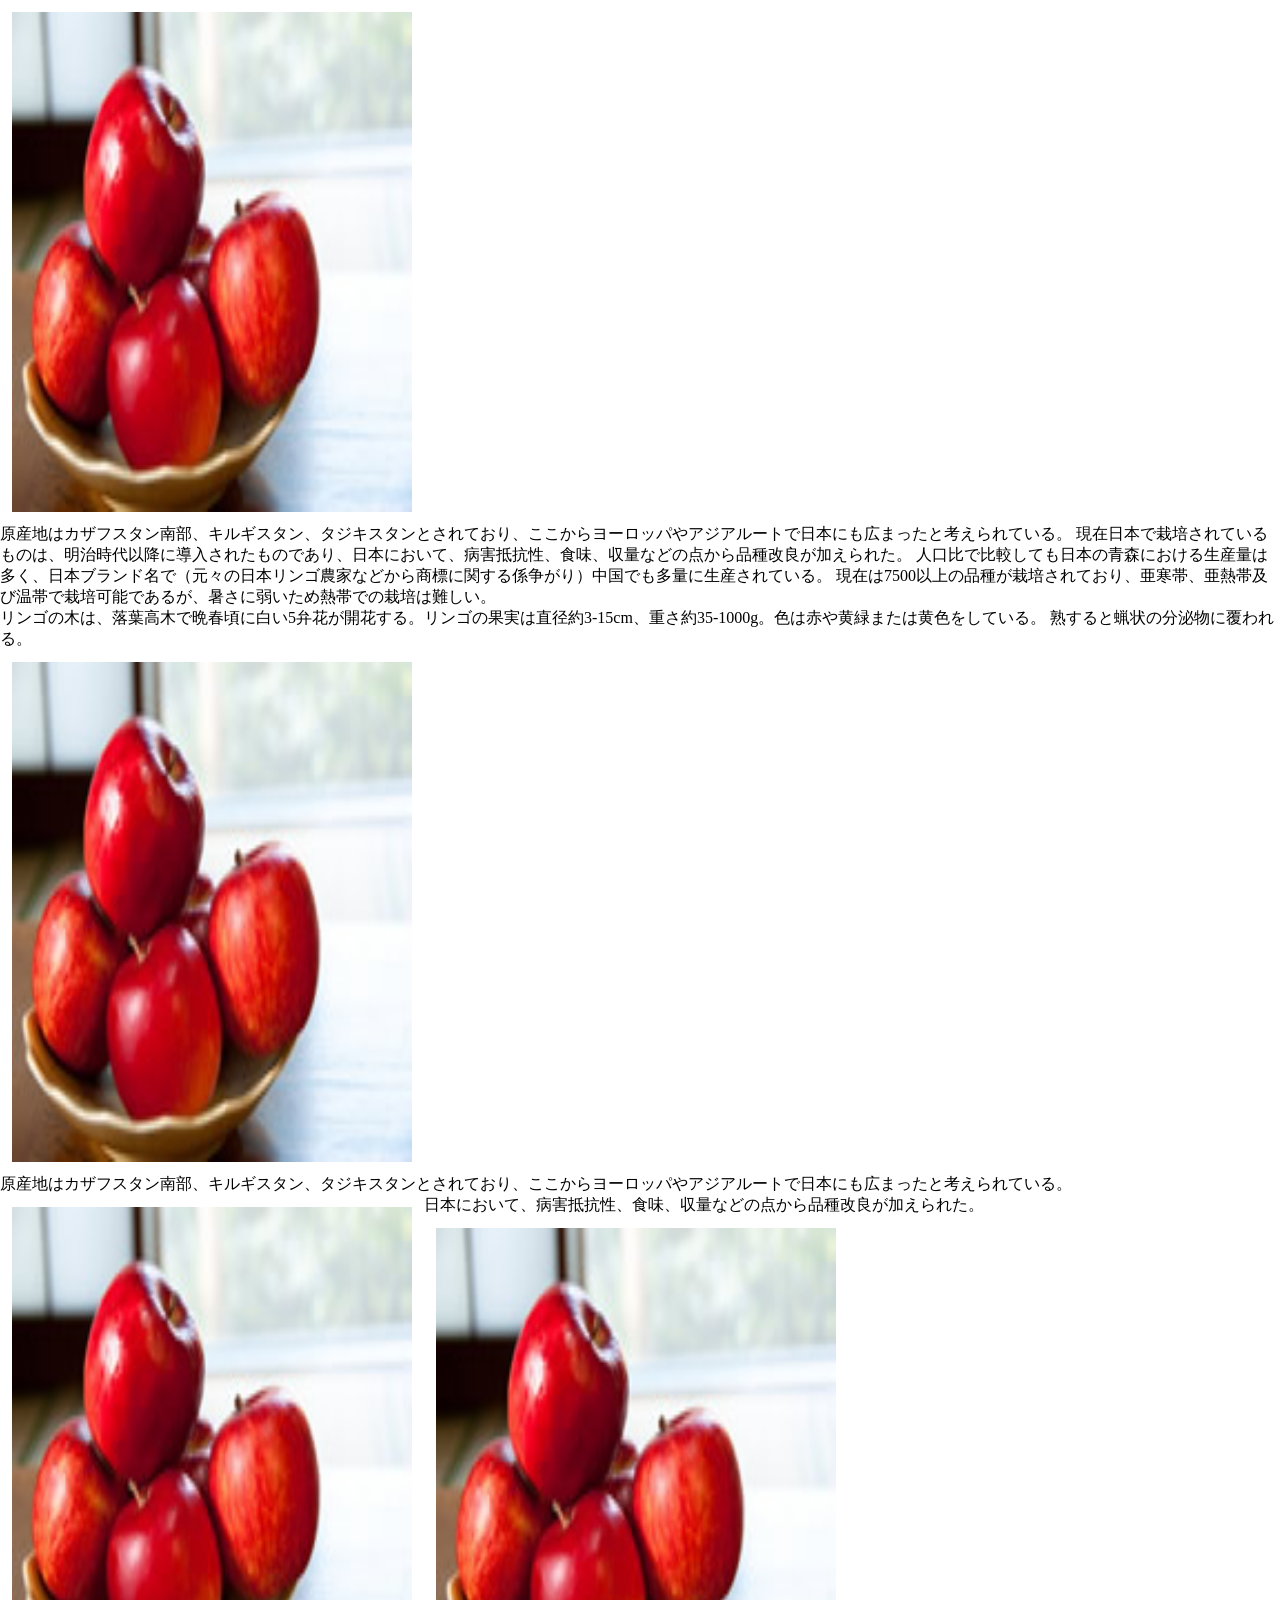
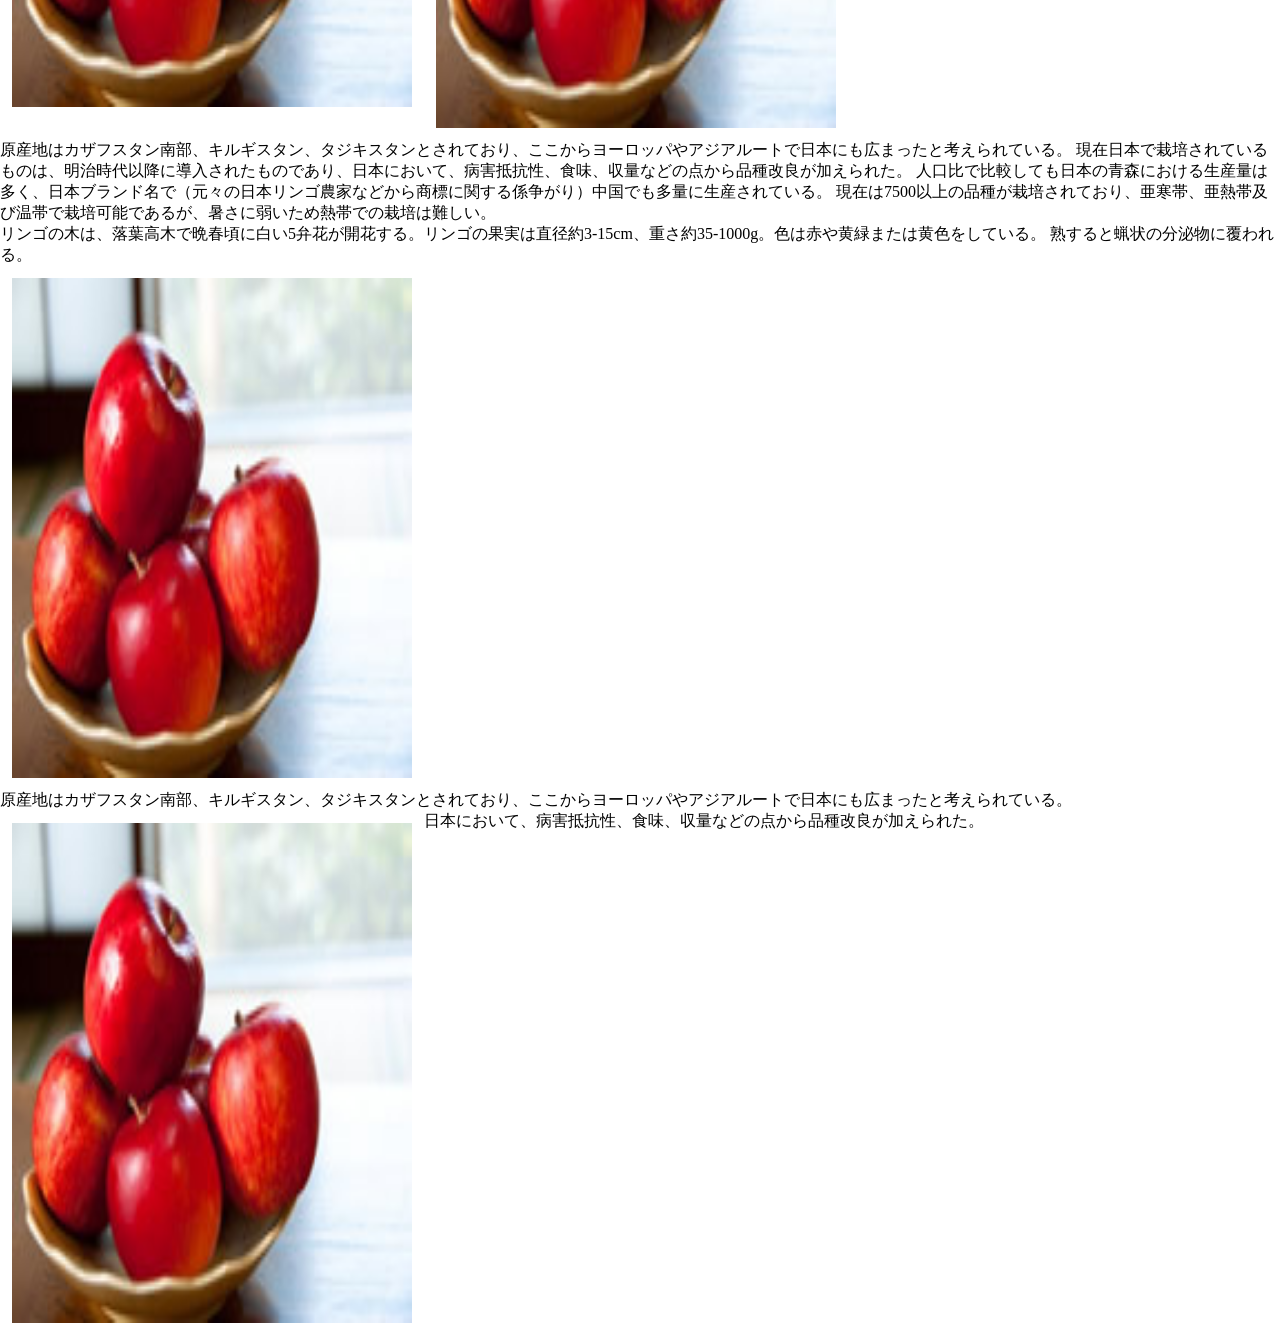
<file: apple/index.html>
<!doctype html>
<html>
<head>
<meta charset="utf-8">
<title>無題ドキュメント</title>
<style>
article{
    clear: both;
    overflow: hidden;
    margin: 1em;
    padding-bottom: 1em;
    border: solid;
}
* {  /**はすべての意味*/
	margin:0;
	padding:0;
}
p{
    float: left;
}
div{
    display: block;
}
#wrap img{
    width: 400px;
    height: 500px;
    margin: 12px;
    float: left;
    text-align: center;
}

</style>
</head>

<body>
    <div id="wrap">
        <div  class="article">
            <img src="apple.jpg">
            <p>
            原産地はカザフスタン南部、キルギスタン、タジキスタンとされており、ここからヨーロッパやアジアルートで日本にも広まったと考えられている。
            現在日本で栽培されているものは、明治時代以降に導入されたものであり、日本において、病害抵抗性、食味、収量などの点から品種改良が加えられた。
            人口比で比較しても日本の青森における生産量は多く、日本ブランド名で（元々の日本リンゴ農家などから商標に関する係争がり）中国でも多量に生産されている。
            現在は7500以上の品種が栽培されており、亜寒帯、亜熱帯及び温帯で栽培可能であるが、暑さに弱いため熱帯での栽培は難しい。<br>
            リンゴの木は、落葉高木で晩春頃に白い5弁花が開花する。リンゴの果実は直径約3-15cm、重さ約35-1000g。色は赤や黄緑または黄色をしている。
            熟すると蝋状の分泌物に覆われる。
            </p>
        </div>
        <div class="article">
            <img src="apple.jpg">
            <p>
            原産地はカザフスタン南部、キルギスタン、タジキスタンとされており、ここからヨーロッパやアジアルートで日本にも広まったと考えられている。
            </p>
        </div>
        <div class="article">
            <img src="apple.jpg">
            <p>
            日本において、病害抵抗性、食味、収量などの点から品種改良が加えられた。
            </p>
        </div>
        <div class="article">
            <img src="apple.jpg">
            <p>
            原産地はカザフスタン南部、キルギスタン、タジキスタンとされており、ここからヨーロッパやアジアルートで日本にも広まったと考えられている。
            現在日本で栽培されているものは、明治時代以降に導入されたものであり、日本において、病害抵抗性、食味、収量などの点から品種改良が加えられた。
            人口比で比較しても日本の青森における生産量は多く、日本ブランド名で（元々の日本リンゴ農家などから商標に関する係争がり）中国でも多量に生産されている。
            現在は7500以上の品種が栽培されており、亜寒帯、亜熱帯及び温帯で栽培可能であるが、暑さに弱いため熱帯での栽培は難しい。<br>
            リンゴの木は、落葉高木で晩春頃に白い5弁花が開花する。リンゴの果実は直径約3-15cm、重さ約35-1000g。色は赤や黄緑または黄色をしている。
            熟すると蝋状の分泌物に覆われる。
            </p>
        </div>
        <div class="article">
            <img src="apple.jpg">
            <p>
            原産地はカザフスタン南部、キルギスタン、タジキスタンとされており、ここからヨーロッパやアジアルートで日本にも広まったと考えられている。
            </p>
        </div>
        <div class="article">
            <img src="apple.jpg">
            <p>
            日本において、病害抵抗性、食味、収量などの点から品種改良が加えられた。
            </p>
        </div>
    </div>
</body>
</html>
</file>
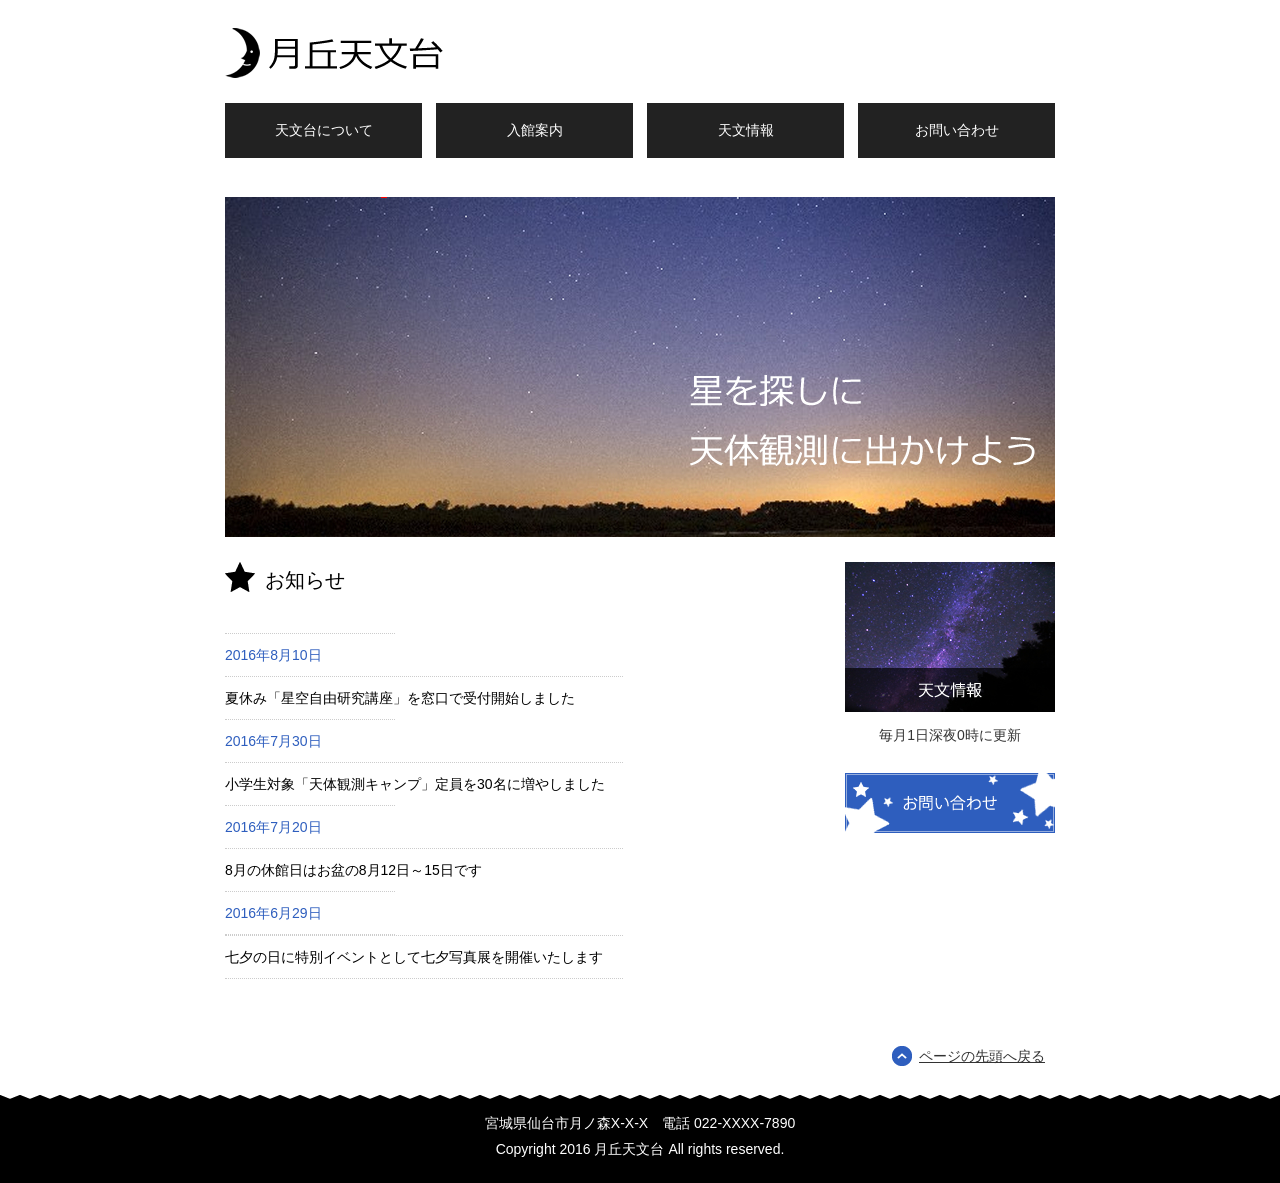
<file: tenmon/index.html>
﻿<!DOCTYPE html>
<html lang="ja">
<head>
<meta charset="UTF-8">
<title>月丘天文台</title>
<link rel="stylesheet" href="css/style.css">
<link rel="stylesheet" href="css/responsive.css" media="screen and (max-width: 480px)">

<meta name="viewport" content="width=device-width, initial-scale=1">
</head>

<body>
	<header id="top">
		<h1><a href="index.html">
			<img src="images/logo.png" alt="月丘天文台"></a></h1>
	</header>
	
		<nav>
			<ul>
				<li id="nav_facility"><a href="facility.html">天文台について</a></li>
				<li id="nav_admission"><a href="admission.html">入館案内</a></li>
				<li id="nav_astronomy"><a href="astronomy.html">天文情報</a></li>
				<li id="nav_contact"><a href="contact.html">お問い合わせ</a></li>
			</ul>
		</nav>

		<div id="pickup_box">
			<ul>
				<li class="now"><img src="images/index1.jpg" alt="星を探しに天体観測に出かけよう" class="image1"></li>
				<li><img src="images/index2.jpg" alt="天体観測キャンプ　8月17日（水）～19日（金）参加申し込み受付中" class="image2"></li>
				<li><img src="images/index3.jpg" alt="9月天体観望会　9月3日（土）・9月17日（土）※雨天中止" class="image3"></li>
			</ul>
		</div>

		<div id="contents">
			<div id="main">
				<section id="news">
					<h2>お知らせ</h2>
					<dl>
						<dt><time datetime="2016-8-10">2016年8月10日</time></dt><dd>夏休み「星空自由研究講座」を窓口で受付開始しました</dd>
						<dt><time datetime="2016-7-30">2016年7月30日</time></dt><dd>小学生対象「天体観測キャンプ」定員を30名に増やしました</dd>
						<dt><time datetime="2016-7-20">2016年7月20日</time></dt><dd>8月の休館日はお盆の8月12日～15日です</dd>
						<dt><time datetime="2016-6-29">2016年6月29日</time></dt><dd>七夕の日に特別イベントとして七夕写真展を開催いたします</dd>
					</dl>
				</section>
			</div>

			<div id="sub">
				<aside>
					<div class="bnr_box">
						<a href="astronomy.html">
							<dl>
								<dt><img src="images/bnr_astronomy.jpg" alt="天文情報"></dt>
								<dd>毎月1日深夜0時に更新</dd>
							</dl>
						</a>
					</div>
					<div class="bnr_box">
						<a href="contact.html">
						<p><img src="images/bnr_contact.png" alt="お問い合わせ"></p>
						</a>
					</div>
				</aside>
			</div>
		</div>

		<footer>
			<p id="pagetop"><a href="#top">ページの先頭へ戻る</a></p>
			<div id="information_area">
				<address>宮城県仙台市月ノ森X-X-X　電話 022-XXXX-7890</address>
				<p id="copyright"><small>Copyright 2016 月丘天文台 All rights reserved.</small></p>
			</div>
		</footer>

		<script src="slideshow.js"></script>


</body>
</html>
</file>
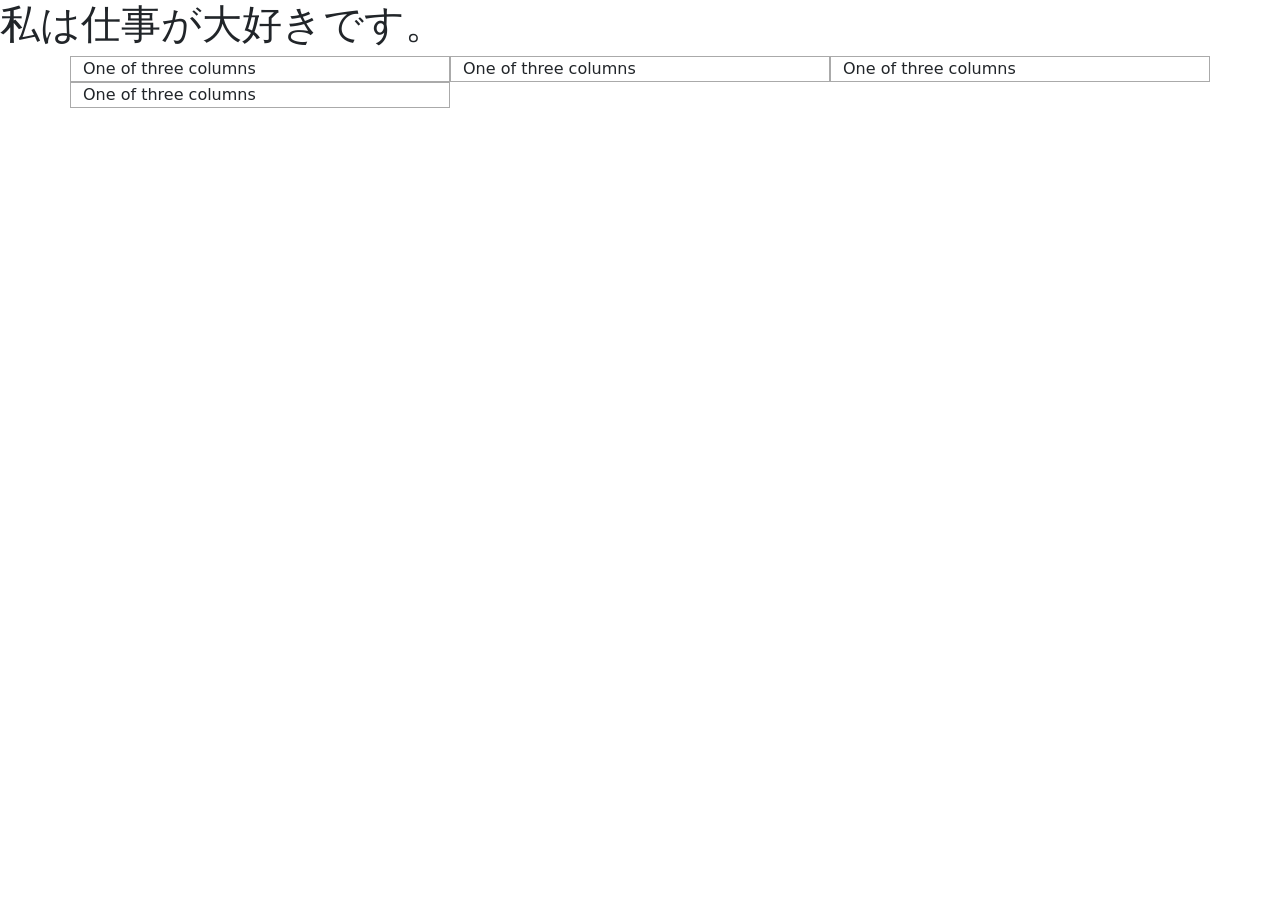
<file: bootstrap/starter-template.html>
<!doctype html>
<html lang="en">
  <head>
    <!-- Required meta tags -->
    <meta charset="utf-8">
    <meta name="viewport" content="width=device-width, initial-scale=1">

    <!-- Bootstrap CSS -->
    <link href="https://cdn.jsdelivr.net/npm/bootstrap@5.0.0-beta1/dist/css/bootstrap.min.css" rel="stylesheet" integrity="sha384-giJF6kkoqNQ00vy+HMDP7azOuL0xtbfIcaT9wjKHr8RbDVddVHyTfAAsrekwKmP1" crossorigin="anonymous">

    <title>私は仕事が大好きです。</title>
  </head>
  <body>
    <h1>私は仕事が大好きです。</h1>
    <style>
      .row div{border: solid 1px #aaa;}
    </style>
    <article class="container">
      <div class="row">
        <div class="col-md-4 col-6">
          One of three columns
        </div>
        <div class="col-md-4 col-6">
          One of three columns
        </div>
        <div class="col-md-4 col-6">
          One of three columns
        </div>
        <div class="col-md-4 col-6">
          One of three columns
        </div>
      </div>
    </article>
    <!-- Optional JavaScript; choose one of the two! -->

    <!-- Option 1: Bootstrap Bundle with Popper -->
    <script src="https://cdn.jsdelivr.net/npm/bootstrap@5.0.0-beta1/dist/js/bootstrap.bundle.min.js" integrity="sha384-ygbV9kiqUc6oa4msXn9868pTtWMgiQaeYH7/t7LECLbyPA2x65Kgf80OJFdroafW" crossorigin="anonymous"></script>

    <!-- Option 2: Separate Popper and Bootstrap JS -->
    <!--
    <script src="https://cdn.jsdelivr.net/npm/@popperjs/core@2.5.4/dist/umd/popper.min.js" integrity="sha384-q2kxQ16AaE6UbzuKqyBE9/u/KzioAlnx2maXQHiDX9d4/zp8Ok3f+M7DPm+Ib6IU" crossorigin="anonymous"></script>
    <script src="https://cdn.jsdelivr.net/npm/bootstrap@5.0.0-beta1/dist/js/bootstrap.min.js" integrity="sha384-pQQkAEnwaBkjpqZ8RU1fF1AKtTcHJwFl3pblpTlHXybJjHpMYo79HY3hIi4NKxyj" crossorigin="anonymous"></script>
    -->
  </body>
</html>
</file>
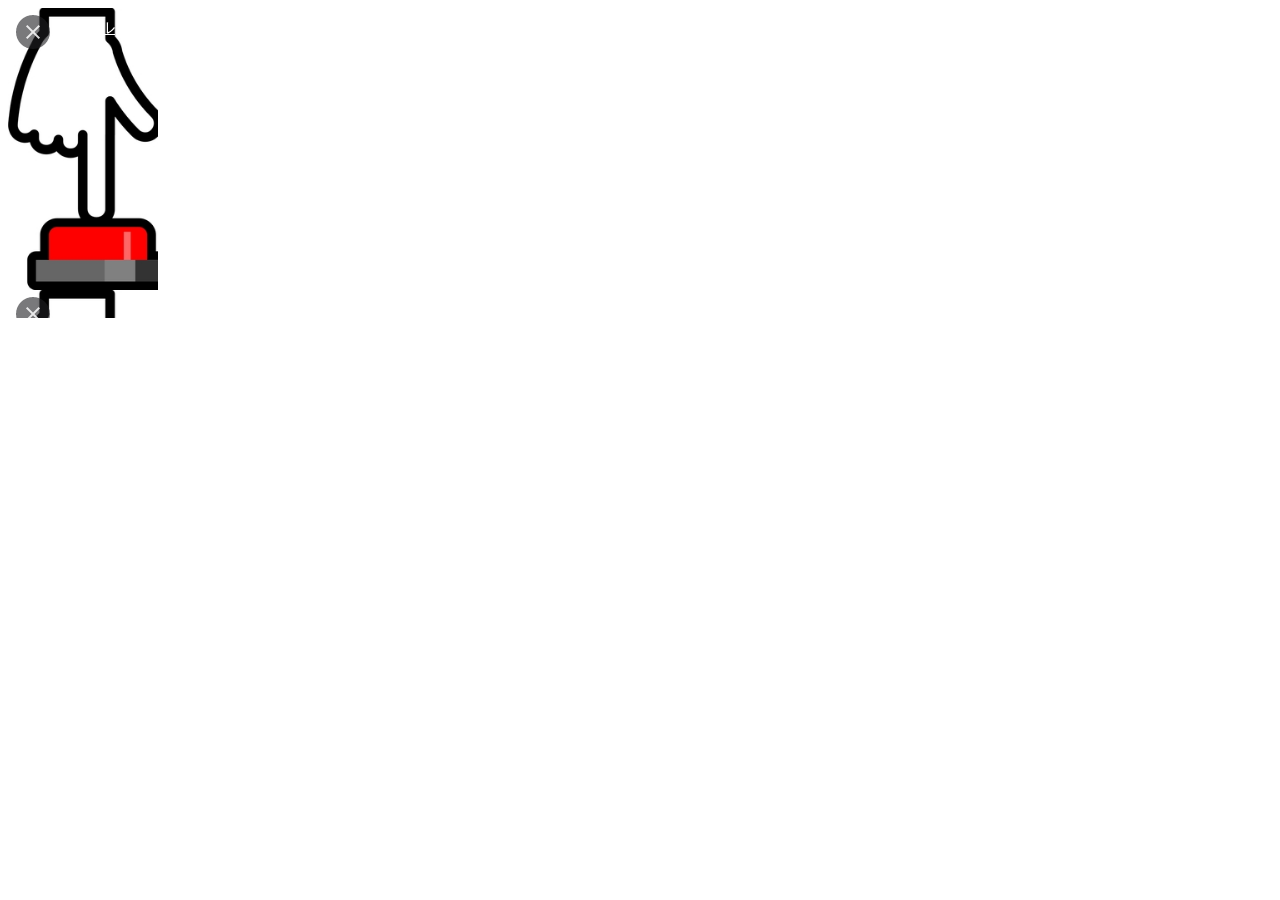
<file: bottom/bottom.html>
<!DOCTYPE html>
<html lang="ja">
<head>
  <meta charset="UTF-8">
  <meta http-equiv="X-UA-Compatible" content="IE=edge">
  <meta name="viewport" content="width=device-width, initial-scale=1.0">
  <title>Document</title>
</head>
<body>
  <a class="sample_spritemenu" href="#">サンプル</a>
</body>
</html>
<style>
  a.sample_spritemenu{
    background: url(キャプチャ.PNG);
    width:150px;
    height:300px;
    display: block;
    cursor:pointer;
    padding-top:10px;
    text-align:center;
    color:#fff;
    }
 
    a.sample_spritemenu:hover{
    background-position: -1000px, -200px  ;
    }
</style>
</file>
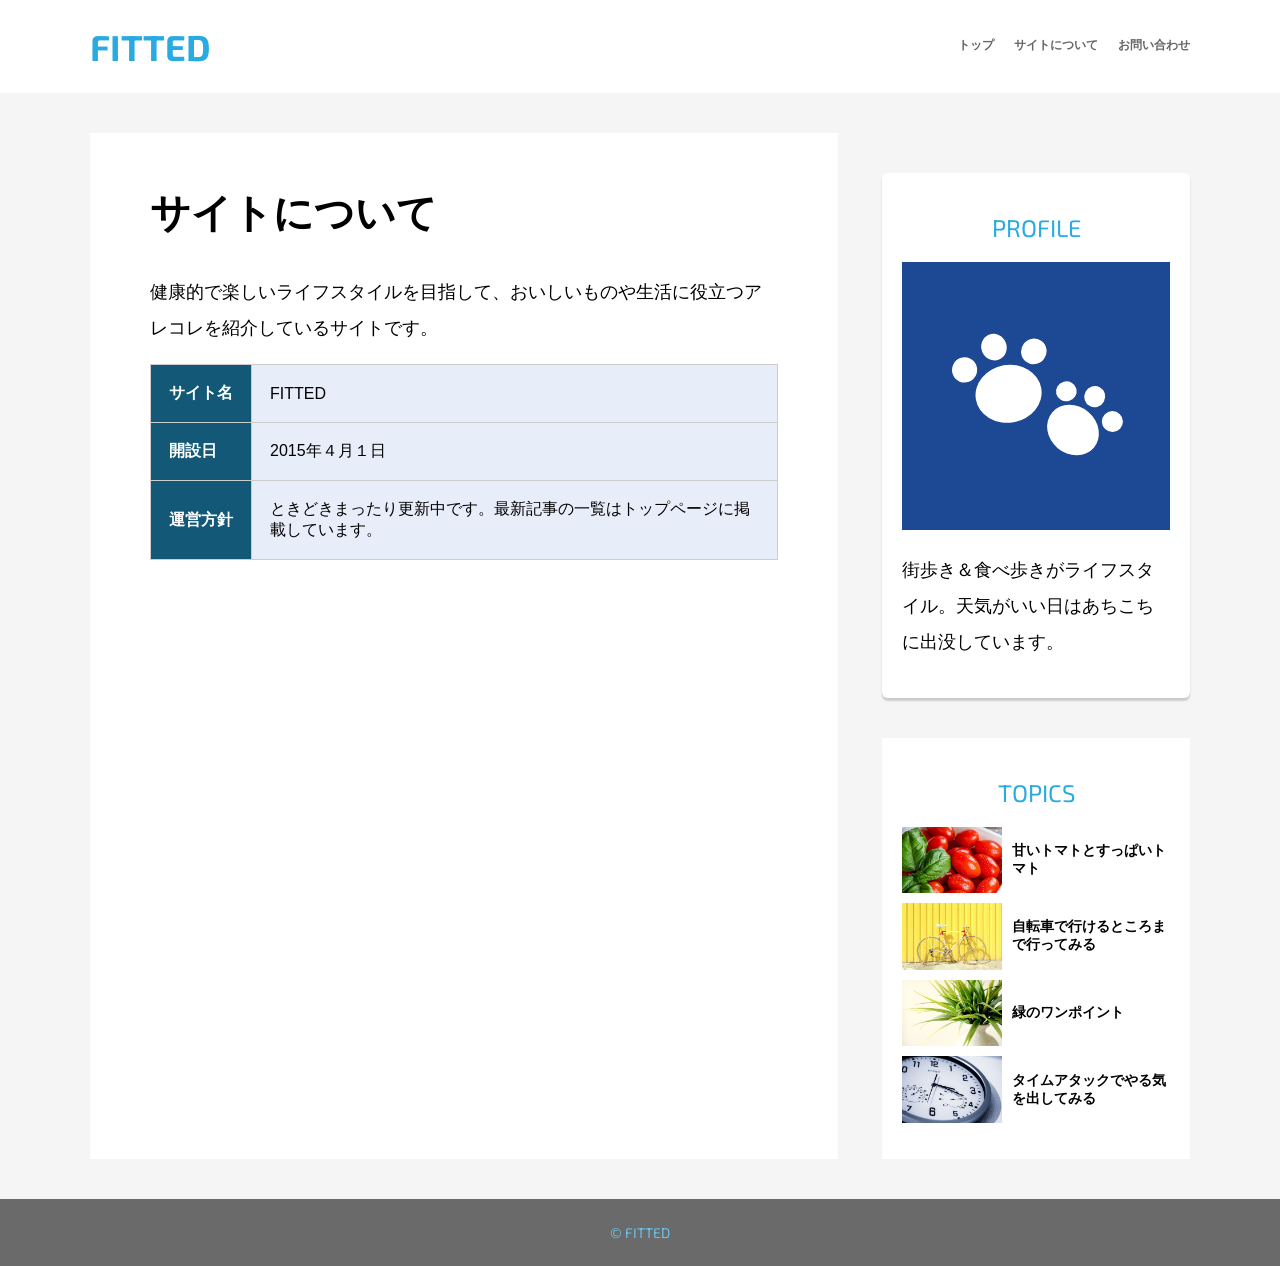
<file: FITTED/about.html>
<!DOCTYPE html>
<html lang="ja">
<head>
<meta charset="UTF-8">
<title>サイトについて - FITTED</title>

<meta name="viewport" content="width=device-width">

<link rel="stylesheet" href="https://use.fontawesome.com/releases/v5.6.3/css/all.css" integrity="sha384-UHRtZLI+pbxtHCWp1t77Bi1L4ZtiqrqD80Kn4Z8NTSRyMA2Fd33n5dQ8lWUE00s/" crossorigin="anonymous">

<link href="https://fonts.googleapis.com/css?family=Exo+2:400,700" rel="stylesheet">

<link rel="stylesheet" href="style.css">
</head>
<body>

<header>
<div class="container">

<a href="index.html">FITTED</a>

<nav>
<ul>
<li><a href="index.html">トップ</a></li>
<li><a href="about.html">サイトについて</a></li>
<li><a href="contact.html">お問い合わせ</a></li>
</ul>
</nav>

</div>
</header>


<div class="contents">
<div class="container">

<article>
<h1>サイトについて</h1>

<p>健康的で楽しいライフスタイルを目指して、おいしいものや生活に役立つアレコレを紹介しているサイトです。</p>

<table>
<tr>
<th>サイト名</th>
<td>FITTED</td>
</tr>

<tr>
<th>開設日</th>
<td>2015年４月１日</td>
</tr>

<tr>
<th>運営方針</th>
<td>ときどきまったり更新中です。最新記事の一覧はトップページに掲載しています。</td>
</tr>
</table>

</article>


<div class="sub">
<aside class="profie shadow">
<h2>PROFILE</h2>
<figure>
<img src="../img/foot.svg" alt="FITTEDの管理人">
</figure>
<p>街歩き＆食べ歩きがライフスタイル。天気がいい日はあちこちに出没しています。</p>
</aside>


<aside class="topics">
<h2>TOPICS</h2>

<ul>
<li>
<a href="#">
	<figure><img src="../img/tomato.jpg" alt=""></figure>
	<h3>甘いトマトとすっぱいトマト</h3>
</a>
</li>

<li>
<a href="#">
	<figure><img src="../img/cycle.jpg" alt=""></figure>
	<h3>自転車で行けるところまで行ってみる</h3>
</a>
</li>

<li>
<a href="#">
	<figure><img src="../img/green.jpg" alt=""></figure>
	<h3>緑のワンポイント</h3>
</a>
</li>

<li>
<a href="#">
	<figure><img src="../img/time.jpg" alt=""></figure>
	<h3>タイムアタックでやる気を出してみる</h3>
</a>
</li>
</ul>
</aside>
</div>

</div>
</div>


<footer>
© FITTED
</footer>


</body>
</html>
</file>
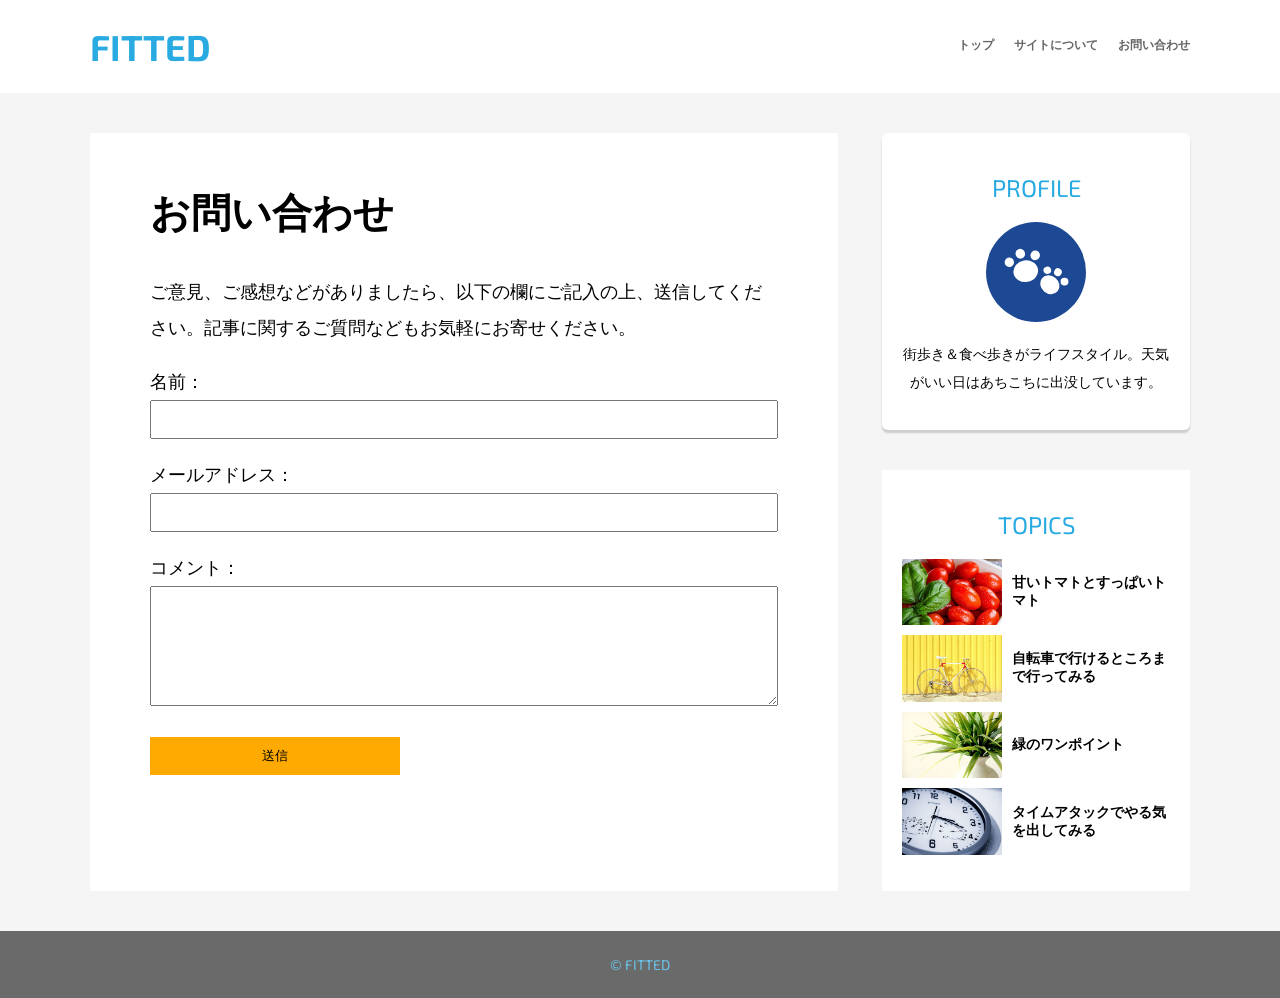
<file: FITTED/contact.html>
<!DOCTYPE html>
<html lang="ja">
<head>
<meta charset="UTF-8">
<title>お問い合わせ - FITTED</title>

<meta name="viewport" content="width=device-width">

<link rel="stylesheet" href="https://use.fontawesome.com/releases/v5.6.3/css/all.css" integrity="sha384-UHRtZLI+pbxtHCWp1t77Bi1L4ZtiqrqD80Kn4Z8NTSRyMA2Fd33n5dQ8lWUE00s/" crossorigin="anonymous">

<link href="https://fonts.googleapis.com/css?family=Exo+2:400,700" rel="stylesheet">

<link rel="stylesheet" href="style.css">
</head>
<body>

<header>
<div class="container">

<a href="index.html">FITTED</a>

<nav>
<ul>
<li><a href="index.html">トップ</a></li>
<li><a href="about.html">サイトについて</a></li>
<li><a href="contact.html">お問い合わせ</a></li>
</ul>
</nav>

</div>
</header>


<div class="contents">
<div class="container">

<article>

<h1>お問い合わせ</h1>

<p>ご意見、ご感想などがありましたら、以下の欄にご記入の上、送信してください。記事に関するご質問などもお気軽にお寄せください。</p>

<form netlify>
<p>
<label>
名前：
<input type="text" name="name">
</label>
</p>

<p>
<label>
メールアドレス：
<input type="email" name="mail">
</label>
</p>

<p>
<label>
コメント：
<textarea name="comment"></textarea>
</label>
</p>

<p><input type="submit" value="送信"></p>
</form>

</article>


<div class="sub">
<aside class="profile shadow">
<h2>PROFILE</h2>
<figure>
<img src="../img/foot.svg" alt="FITTEDの管理人">
</figure>
<p>街歩き＆食べ歩きがライフスタイル。天気がいい日はあちこちに出没しています。</p>
</aside>


<aside class="topics">
<h2>TOPICS</h2>

<ul>
<li>
<a href="#">
	<figure><img src="../img/tomato.jpg" alt=""></figure>
	<h3>甘いトマトとすっぱいトマト</h3>
</a>
</li>

<li>
<a href="#">
	<figure><img src="../img/cycle.jpg" alt=""></figure>
	<h3>自転車で行けるところまで行ってみる</h3>
</a>
</li>

<li>
<a href="#">
	<figure><img src="../img/green.jpg" alt=""></figure>
	<h3>緑のワンポイント</h3>
</a>
</li>

<li>
<a href="#">
	<figure><img src="../img/time.jpg" alt=""></figure>
	<h3>タイムアタックでやる気を出してみる</h3>
</a>
</li>
</ul>
</aside>
</div>

</div>
</div>


<footer>
© FITTED
</footer>


</body>
</html>
</file>
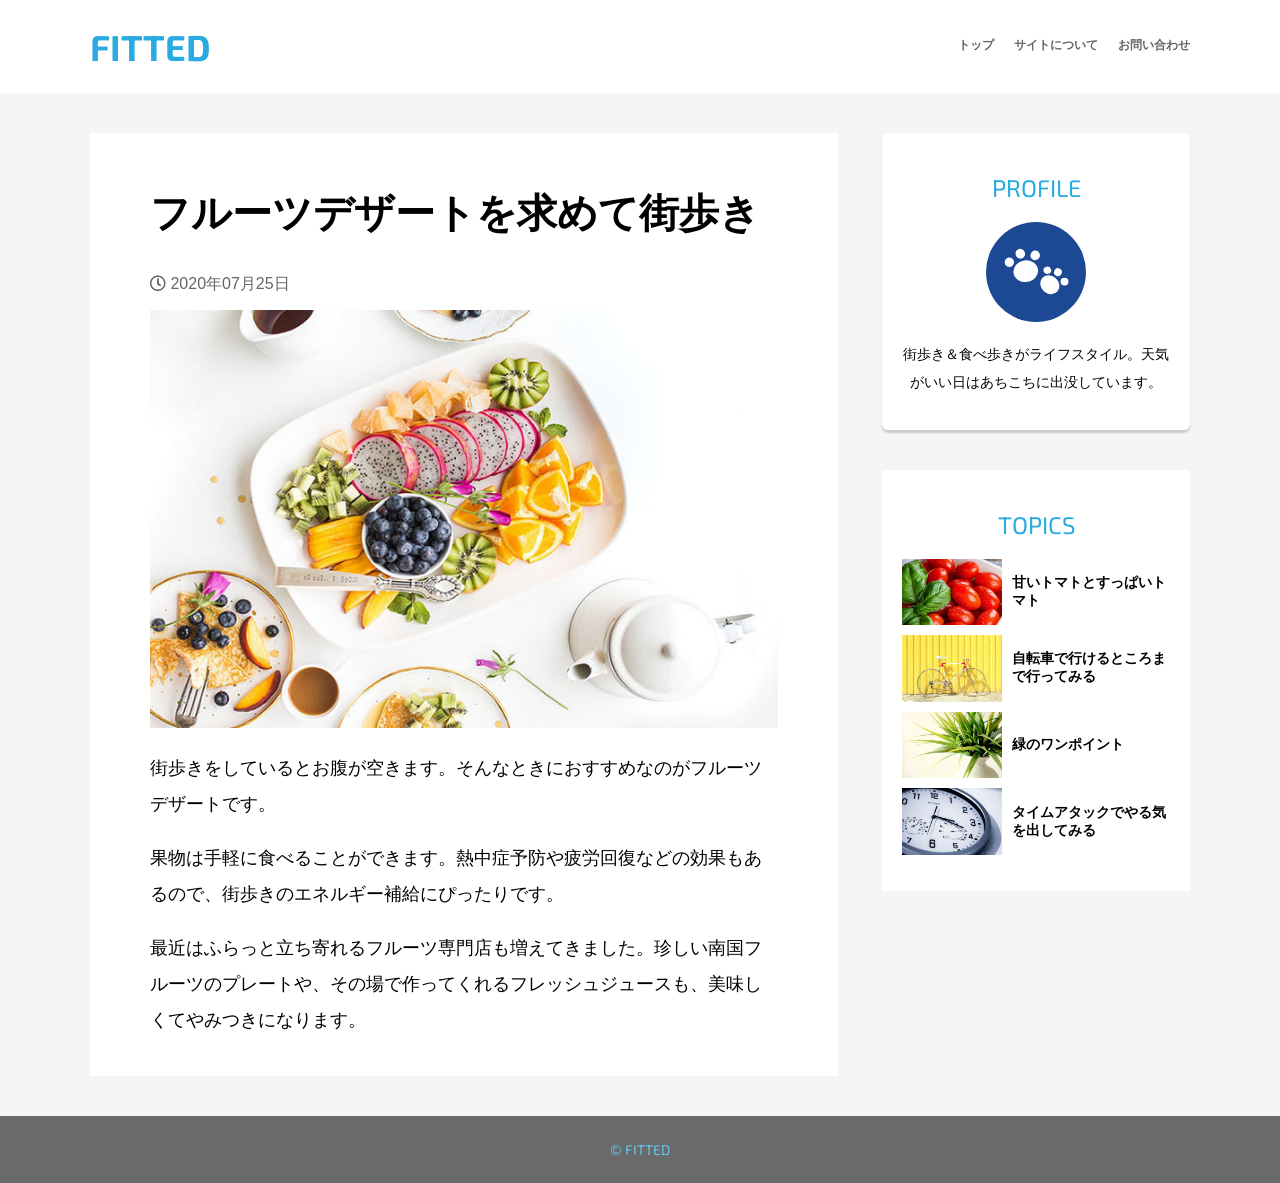
<file: FITTED/post01.html>
<!DOCTYPE html>
<html lang="ja">
<head>
<meta charset="UTF-8">
<title>フルーツデザートを求めて街歩き - FITTED</title>

<meta name="viewport" content="width=device-width">

<link rel="stylesheet" href="https://use.fontawesome.com/releases/v5.6.3/css/all.css" integrity="sha384-UHRtZLI+pbxtHCWp1t77Bi1L4ZtiqrqD80Kn4Z8NTSRyMA2Fd33n5dQ8lWUE00s/" crossorigin="anonymous">

<link href="https://fonts.googleapis.com/css?family=Exo+2:400,700" rel="stylesheet">

<link rel="stylesheet" href="style.css">
</head>
<body>

<header>
<div class="container">

<a href="index.html">FITTED</a>

<nav>
<ul>
<li><a href="index.html">トップ</a></li>
<li><a href="about.html">サイトについて</a></li>
<li><a href="contact.html">お問い合わせ</a></li>
</ul>
</nav>

</div>
</header>


<div class="contents">
<div class="container">

<article>
<h1>フルーツデザートを求めて街歩き</h1>

<time datetime="2020-07-25">
<i class="far fa-clock"></i>
2020年07月25日
</time>

<figure>
<img src="../img/fruits.jpg" alt="さまざまな果物が盛り付けられたフルーツプレート">
</figure>

<p>街歩きをしているとお腹が空きます。そんなときにおすすめなのがフルーツデザートです。</p>

<p>果物は手軽に食べることができます。熱中症予防や疲労回復などの効果もあるので、街歩きのエネルギー補給にぴったりです。</p>

<p>最近はふらっと立ち寄れるフルーツ専門店も増えてきました。珍しい南国フルーツのプレートや、その場で作ってくれるフレッシュジュースも、美味しくてやみつきになります。</p>
</article>


<div class="sub">
<aside class="profile shadow">
<h2>PROFILE</h2>
<figure>
<img src="../img/foot.svg" alt="FITTEDの管理人">
</figure>
<p>街歩き＆食べ歩きがライフスタイル。天気がいい日はあちこちに出没しています。</p>
</aside>


<aside class="topics">
<h2>TOPICS</h2>

<ul>
<li>
<a href="#">
	<figure><img src="../img/tomato.jpg" alt=""></figure>
	<h3>甘いトマトとすっぱいトマト</h3>
</a>
</li>

<li>
<a href="#">
	<figure><img src="../img/cycle.jpg" alt=""></figure>
	<h3>自転車で行けるところまで行ってみる</h3>
</a>
</li>

<li>
<a href="#">
	<figure><img src="../img/green.jpg" alt=""></figure>
	<h3>緑のワンポイント</h3>
</a>
</li>

<li>
<a href="#">
	<figure><img src="../img/time.jpg" alt=""></figure>
	<h3>タイムアタックでやる気を出してみる</h3>
</a>
</li>
</ul>
</aside>
</div>

</div>
</div>


<footer>
© FITTED
</footer>


</body>
</html>
</file>
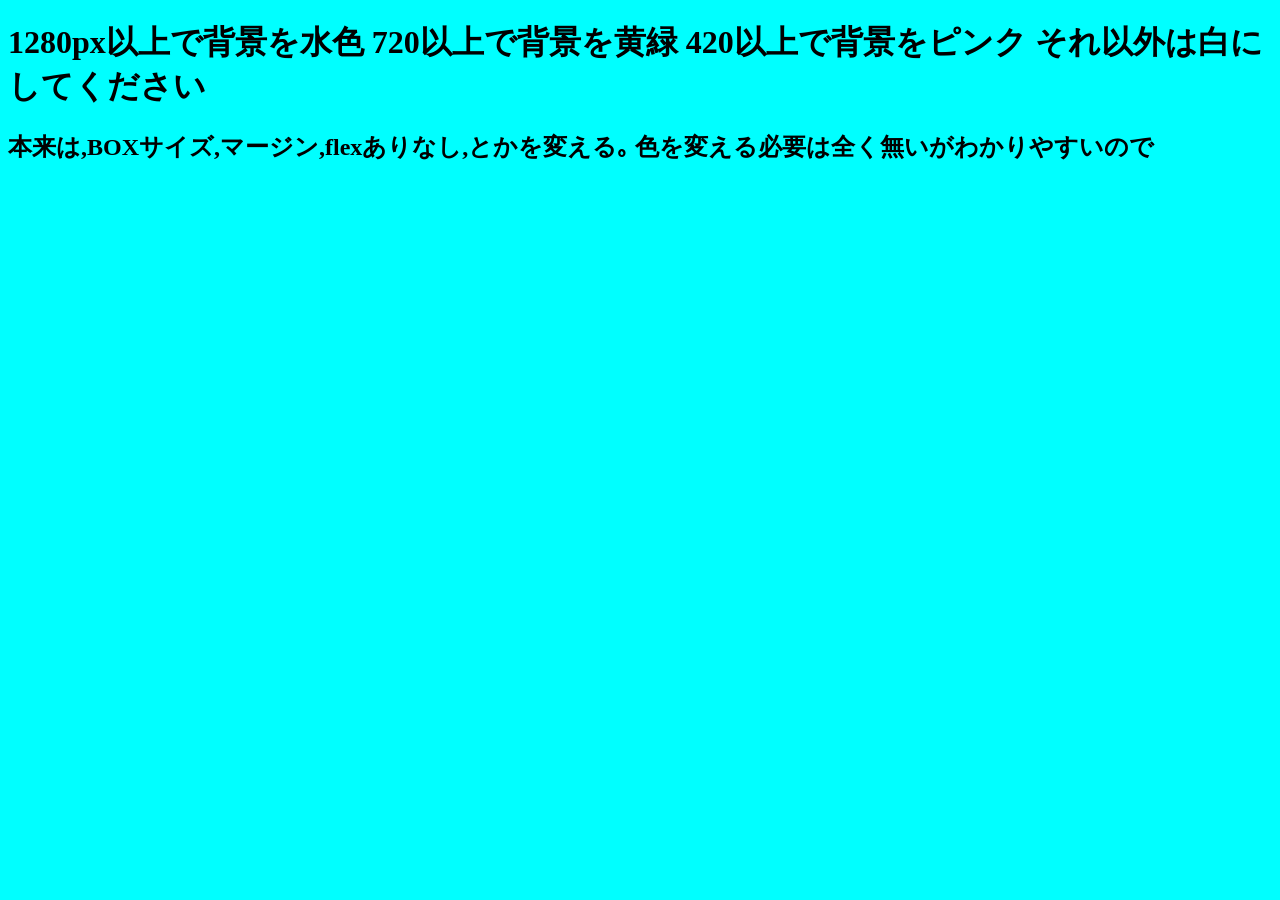
<file: media-query/renshu1.html>
<!DOCTYPE html>
<html lang="ja">
<head>
  <meta charset="UTF-8">
  <meta name="viewport" content="width=device-width, initial-scale=1.0">
  <title>Document</title>
</head>

<style>
@media (min-width: 420px){
.bk-color{background-color: pink;}}
   
@media (min-width: 720px){
.bk-color{background-color: yellow;}}

@media (min-width: 1280px){
.bk-color{background-color: cyan;}}
</style>

<body class="bk-color">
  <h1>
    1280px以上で背景を水色
    720以上で背景を黄緑
    420以上で背景をピンク
    それ以外は白にしてください
  </h1>

  <h2>本来は,BOXサイズ,マージン,flexありなし,とかを変える｡
    色を変える必要は全く無いがわかりやすいので
  </h2>

</body>
</html>
</file>
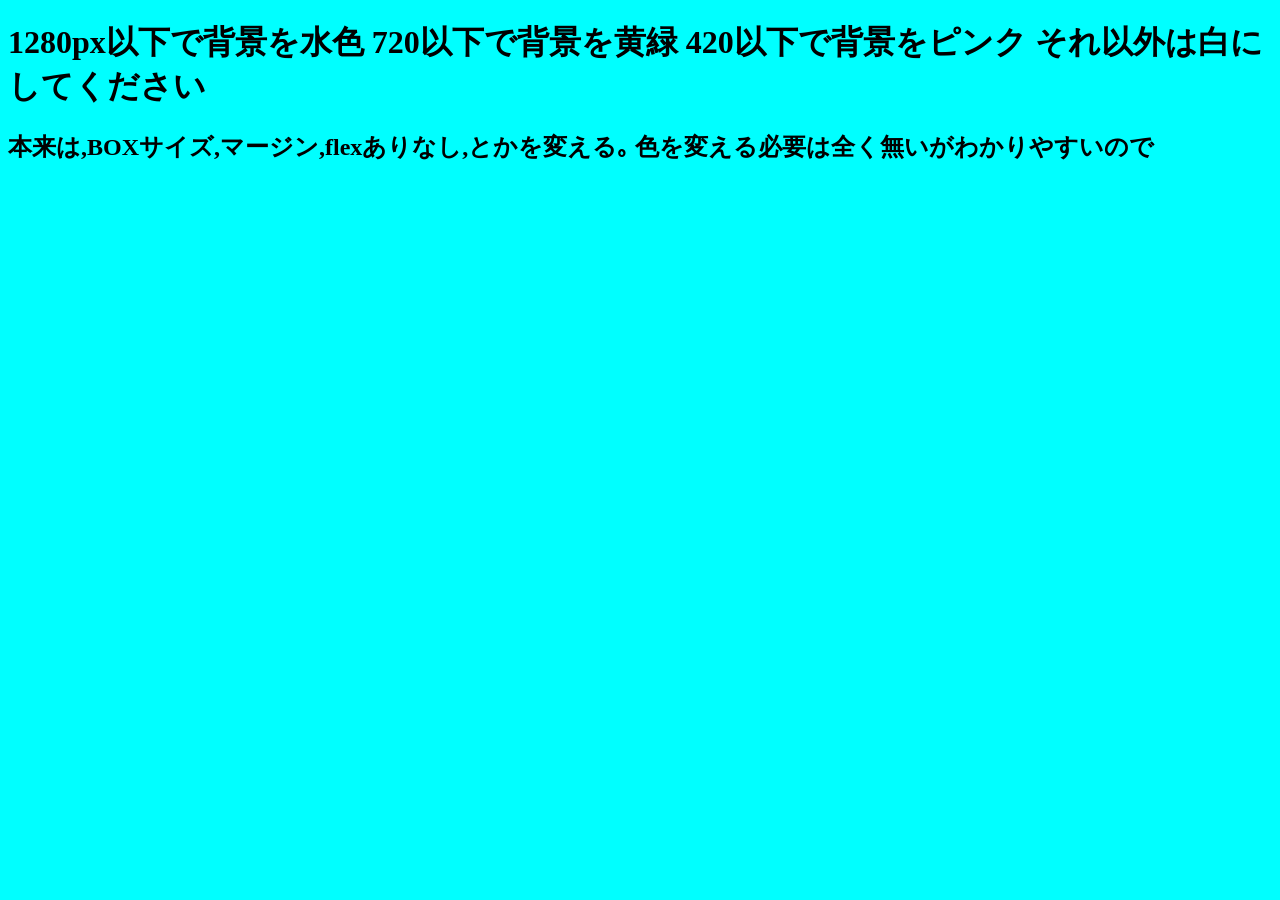
<file: media-query/renshu2.html>
<!DOCTYPE html>
<html lang="ja">
<head>
  <meta charset="UTF-8">
  <meta name="viewport" content="width=device-width, initial-scale=1.0">
  <title>Document</title>
</head>

<style>
@media (max-width: 1280px){
.bk-color{background-color: cyan;}}

@media (max-width: 720px){
.bk-color{background-color: yellow;}}

@media (max-width: 420px){
.bk-color{background-color: pink;}}
</style>
<body class="bk-color">
  <h1>
    1280px以下で背景を水色
    720以下で背景を黄緑
    420以下で背景をピンク
    それ以外は白にしてください
  </h1>

  <h2>本来は,BOXサイズ,マージン,flexありなし,とかを変える｡
    色を変える必要は全く無いがわかりやすいので
  </h2>

</body>
</html>
</file>
<file: tenmon/css/style.css>
﻿@charset "utf-8";

/* 基本レイアウト ここから↓ */
@import "common.css";

body{line-height: 1.9;}

header, nav, #breadcrumb, #contents, footer #pagetop{
	width: 830px; margin: 0 auto;
	overflow: hidden; 
}
header h1{margin: 0; padding: 25px 0;}

nav ul{list-style-type: none; margin: 0 -14px 25px 0; padding-left: 0;
overflow: hidden;}

#nav_facility a
,#nav_admission a
,#nav_astronomy a
,#nav_contact a{background: #222;}

nav ul li{width: 197px; margin-right: 14px; float: left;}
nav ul li a{display: block;overflow: hidden;color: #fff;padding: 1em;text-align: center;text-decoration: none;}
nav ul li a:hover{	color: #fff;	background: #5353e2 !important;}
#main{width: 568px; float: left;}
#sub{width: 210px; float: right;}
footer #pagetop a{display: block;float: right;}
footer #information_area{clear: both;}

#main h1{margin: 0 0 30px 0; 
	padding: 8px 0 8px 30px;
	 background-image: url(../images/h1_top.png), url(../images/h1_bottom.jpg);
   background-repeat: no-repeat,repeat-x;
   background-position: left top,left bottom;
	font-weight: normal; font-size: 1.8em;}

#facility #nav_facility a
, #admission #nav_admission a
, #astronomy #nav_astronomy a
, #contact #nav_contact a
, nav ul li a:hover{background-position: 0 -50px;}

/* 基本レイアウト ここまで↑ */



/* トップページ ここから↓ */
#news dl {flex-wrap: wrap;}
#news dt,#news dd{border-top: dotted 1px #ccc;line-height: 3em;} 
#news dt{padding-right: 1em;color: #2e5ebe;width: 30%;box-sizing: border-box;} 
#news dt:last-of-type,#news dd:last-of-type{border-bottom: dotted 1px #ccc;} 
#news dd{margin-left: 0;width: 70%;box-sizing: border-box;} 

/* トップページ ここまで↑ */




/* 「天文台について」ページ ここから↓ */
	.facility_section{
		margin-bottom: 20px;
		overflow: hidden;
	}
	.facility_section:last-child{
		margin-bottom: 0;
	}

/* 「天文台について」ページ ここまで↑ */




/* 「入館案内」ページ ここから↓ */
table thead{background-color: #45537e; color: #ffffff; }
table tbody tr:nth-child(even){background-color: #dadde5;}
#admission table{border-collapse: collapse; width: 100%;} 
/* 「入館案内」ページ ここまで↑ */





/* 「天文情報」ページ ここから↓ */
	.lineup_box figure{width: 180px; margin: 0 15px 30px 0; }
	.lineup_box figure:nth-child(3){margin-right: 0;}
	.lineup_box { display: flex;} 
/* 「天文情報」ページ ここまで↑ */




/* 「お問い合わせ」ページ ここから↓ */
input[required]{width: 250px;background: #fffbee;}
input:not([type="image"]),select{padding: 7px 5px;	border: solid 1px #ccc;} 
/* 「お問い合わせ」ページ ここまで↑ */
</file>
<file: tenmon/css/responsive.css>
﻿@charset "utf-8";

header, nav, #pickup_box, #contents, footer #pagetop {
	width: 450px;
}
nav ul {
	list-style-type: none;
	margin: 0;
	overflow: hidden;
}
#pickup_box {
	height: 193px;
	padding-top: 10px;
}
#pickup_box ul li img {
	width: 450px;
}
#main {
	width: auto;
	float: left;
}
nav ul li#nav_facility,
nav ul li#nav_admission,
nav ul li#nav_astronomy,
nav ul li#nav_contact {
	width: 223px;
	margin: 1px;
	background-color: #525252;
}
nav ul li#nav_facility a,
nav ul li#nav_admission a,
nav ul li#nav_astronomy a,
nav ul li#nav_contact a {
	min-height: 22px;
	margin-bottom: 0;
	padding: 18px 0 18px 0;
	background-image: none;
	color: #ffffff;
	text-decoration: none;
	text-align: center;
}
nav ul li#nav_facility a:hover,
nav ul li#nav_admission a:hover,
nav ul li#nav_astronomy a:hover,
nav ul li#nav_contact a:hover {
	background-color: #3261c0;
}
#news ul li {
	padding: 10px 0 10px 0;
	text-indent: 0;
}
#news ul li time {
	display: block;
	width: auto;
}
#sub {
	margin: 50px auto 10px auto;
	float: right;
}
</file>
<file: FITTED/style.css>
@charset "UTF-8";

/* テキストの自動拡大を無効化 */
body {
	-webkit-text-size-adjust: none;
	text-size-adjust: none;
}

/* ページ全体の設定 */
body {
	margin: 0;
	font-family: sans-serif;
}

/* 「ヘッダー」ブロック */
header {
	position: sticky;
	top: 0px;
	background-color: #fff;
	padding: 25px 15px;
	color: #29abe2;
	font-size: 36px;
	font-weight: bold;
	text-align: center;
	font-family: 'Exo 2', sans-serif;
}

/* リンク */
a {
	color: inherit;
	text-decoration: none;
}

a:hover {
	opacity: 0.7;
}

/* ナビゲーションメニュー */
nav ul {
	list-style-type: none;
	padding: 0;
	color: #666666;
	font-size: 12px;
	display: flex;
	justify-content: center;
}

nav li:not(:last-child) {
	margin-right: 20px;
}

/* 「コンテンツ」ブロック */
.contents {
	background-color: #f5f5f5;
	padding: 40px 15px;
}

/* 記事 */
article {
	background-color: #ffffff;
	padding: 20px;
}

h1 {
	font-size: 30px;
}

p {
	line-height: 2;
}

/* 画像 */
img {
	width: 100%;
	height: auto;
}

figure {
	margin: 0;
}

/* 投稿日 */
time {
	color: #666666;
	margin-bottom: 15px;
	display: block;
}

/* サブメニュー */
aside {
	background-color: #ffffff;
	padding: 20px;
	margin-top: 40px;
}

.shadow {
	border-radius: 6px;
	box-shadow: 0px 3px 2px  #ccc;
}
h2 {
	color: #29abe2;
	font-family: 'Exo 2', sans-serif;
	font-weight: normal;
	text-align: center;
}

/* サブメニュー：プロフィール */
.profile img {
	width: 100px;
	height: 100px;
	border-radius: 50%;
}

.profile figure {
	text-align: center;
}

.profile p {
	font-size: 14px;
	text-align: center;
}

/* サブメニュー：注目記事メニュー */
.topics ul {
	list-style-type: none;
	padding: 0;
}

.topics a {
	display: flex;
	align-items: center;
	margin-bottom: 10px;
}

.topics figure {
	width: 100px;
	flex: none;
}

.topics img {
	vertical-align: bottom;
}

.topics h3 {
	font-size: 14px;
	margin-top: 0;
	margin-bottom: 0;
	margin-left: 10px;
}


/* 「フッター」ブロック */
footer {
	background-color: #6a6a6a;
	padding: 25px 15px;
	color: #6ac4eb;
	font-size: 14px;
	text-align: center;
	font-family: 'Exo 2', sans-serif;
}


/* トップページ： ヒーローイメージ */
.hero {
	background-image: url(img/walk.jpg);
	background-size: cover;
	background-position: center;
	height: 532px;
	color: #ffffff;
	padding: 15px;
	box-sizing: border-box;
	display: flex;
	justify-content: center;
	align-items: center;
	flex-direction: column;
}

.hero h1 {
	font-size: 48px;
	font-family: 'Exo 2', sans-serif;
	text-shadow: 0 0 10px #444444;
	text-align: center;
	width: 100%; /* IE11用の設定 */
}

.hero p {
	font-weight: bold;
	text-shadow: 0 0 10px #444444;
	margin-top: 0;
}

.hero a {
	border: solid 2px #ffffff;
	padding: 10px 40px;
	border-radius: 10px;
	background-color: rgba(41, 171, 226,0.7);
	margin-top: 10px;
}

/* トップページ： 記事一覧 */
.toppost {
	padding: 15px;
}

.toppost div {
	display: flex;
	flex-wrap: wrap;
	justify-content: space-between;
}

.toppost article {
	padding: 0;
	width: 48%;
	flex: none;
}

.toppost article:not(:nth-last-child(-n+2)) {
	margin-bottom: 12px;
}

.toppost h3 {
	margin: 0;
	font-size: 14px;
}


/* 「サイトについて」ページ */
table {
	border-collapse: collapse;
}

th, td {
	border: solid 1px #cccccc;
	padding: 18px;
}

th {
	width: 4em;
	text-align: left;
	background-color: #135977;
	color: #ffffff;
}

td {
	background-color: #e8eef9;
}


/* 「お問い合わせ」ページ */
input, textarea {
	width: 100%;
	box-sizing: border-box;
	padding: 10px;
}

textarea {
	height: 120px;
}

input[type="submit"] {
	background-color: #ffaa00;
	border: none;
	-webkit-appearance: none;
}


/* ==== PC版 ==== */
@media (min-width: 600px) {

/* PC版：コンテナ */
.container {
	max-width: 800px;
	margin-left: auto;
	margin-right: auto;
}

/* PC版：「ヘッダー」ブロック内のコンテナ */
header .container {
	display: flex;
	justify-content: space-between;
}

/* PC版：記事 */
article {
	padding-left: 60px;
	padding-right: 60px;
}

h1 {
	font-size: 40px;
}

p {
	font-size: 18px;
}

/* PC版：トップページ： ヒーローイメージ */
.hero h1 {
	font-size: 72px;
}

/* PC版：トップページ： 記事一覧 */
.toppost article {
	width: 23%;
}

.toppost article:not(:nth-last-child(-n+2)) {
	margin-bottom: 0;
}

/* PC版：「お問い合わせ」ページ */
input[type="submit"] {
	width: 250px;
}

}
/* ===== PC版の設定ここまで ===== */



/* ==== PC版（大） ==== */
@media (min-width: 1025px) {

/* PC版（大）：コンテナ */
.container {
	max-width: 1100px;
}

/* PC版（大）：「コンテンツ」ブロック内のコンテナ */
.contents .container {
	display: flex;
	justify-content: space-between;
}

/* PC版（大）：記事 */
article {
	width: 68%;
	box-sizing: border-box;
}

/* PC版（大）：サブメニュー */
.sub {
	width: 28%;
}

/* PC版（大）：プロフィール */
.profile {
	margin-top: 0;
}

}
/* ===== PC版（大）の設定ここまで ===== */
</file>
